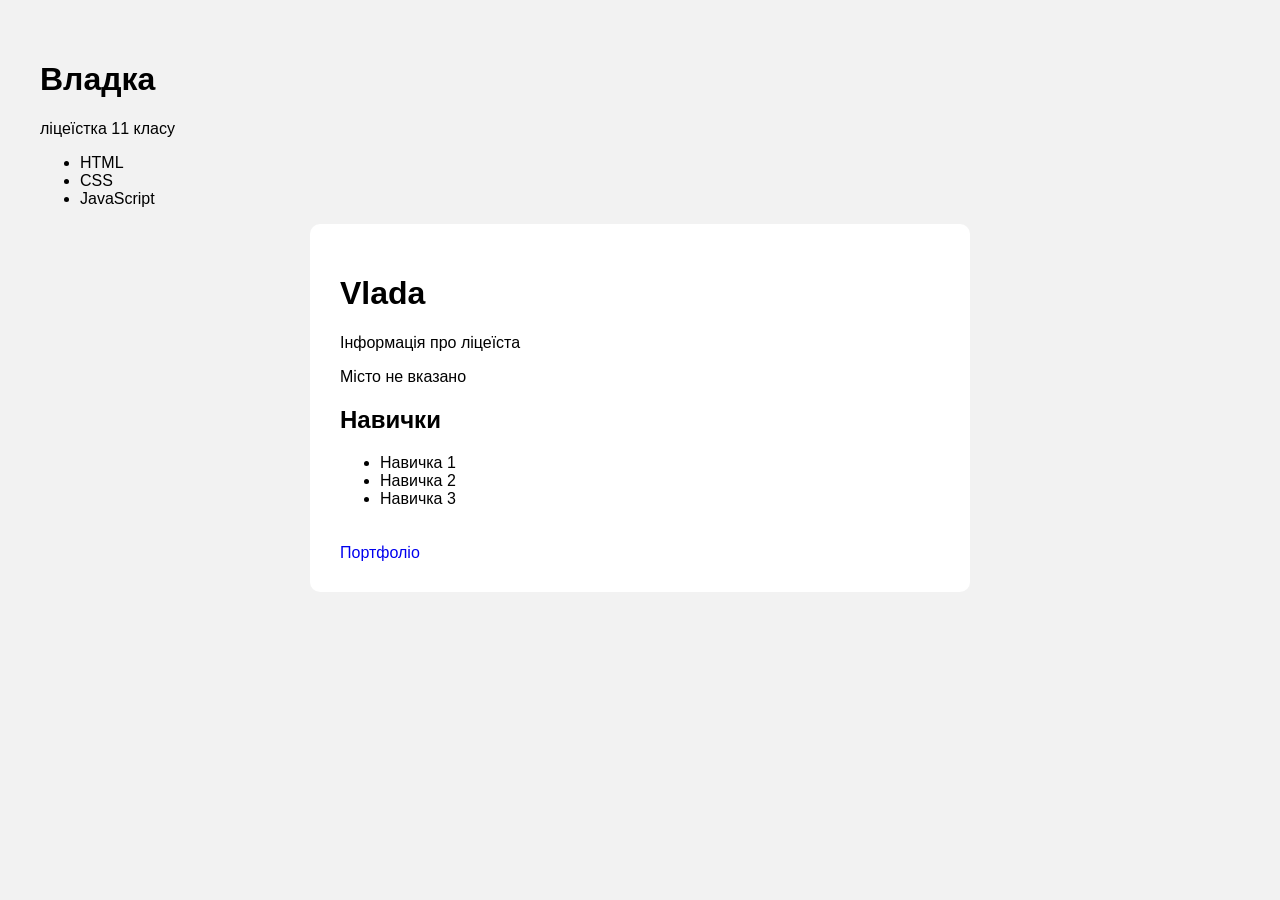
<file: pr13/index.html>
<!DOCTYPE html>
<html lang="en">
<head>
  <meta charset="UTF-8">
  <title>Title</title>
  <link rel="stylesheet" href="style.css">
</head>
<body>
<h1>Владка</h1>
<p>ліцеїстка 11 класу</p>
  <ul>
    <li>HTML</li>
    <li>CSS</li>
    <li>JavaScript</li>
  </ul>


<main class="profile">
  <h1 id="profile-name">Ім'я учня</h1>
  <p class="profile-role">Інформація про ліцеїста</p>
  <p id="profile-city">Місто не вказано</p>
  <h2>Навички</h2>
  <ul id="skills-list">
    <li class="skill">Навичка 1</li>
    <li class="skill">Навичка 2</li>
    <li class="skill">Навичка 3</li>
  </ul>
  <a href="#" id="profile-link">Портфоліо</a>

</main>

<script src="script.js"></script>
</body>
</html>
</file>
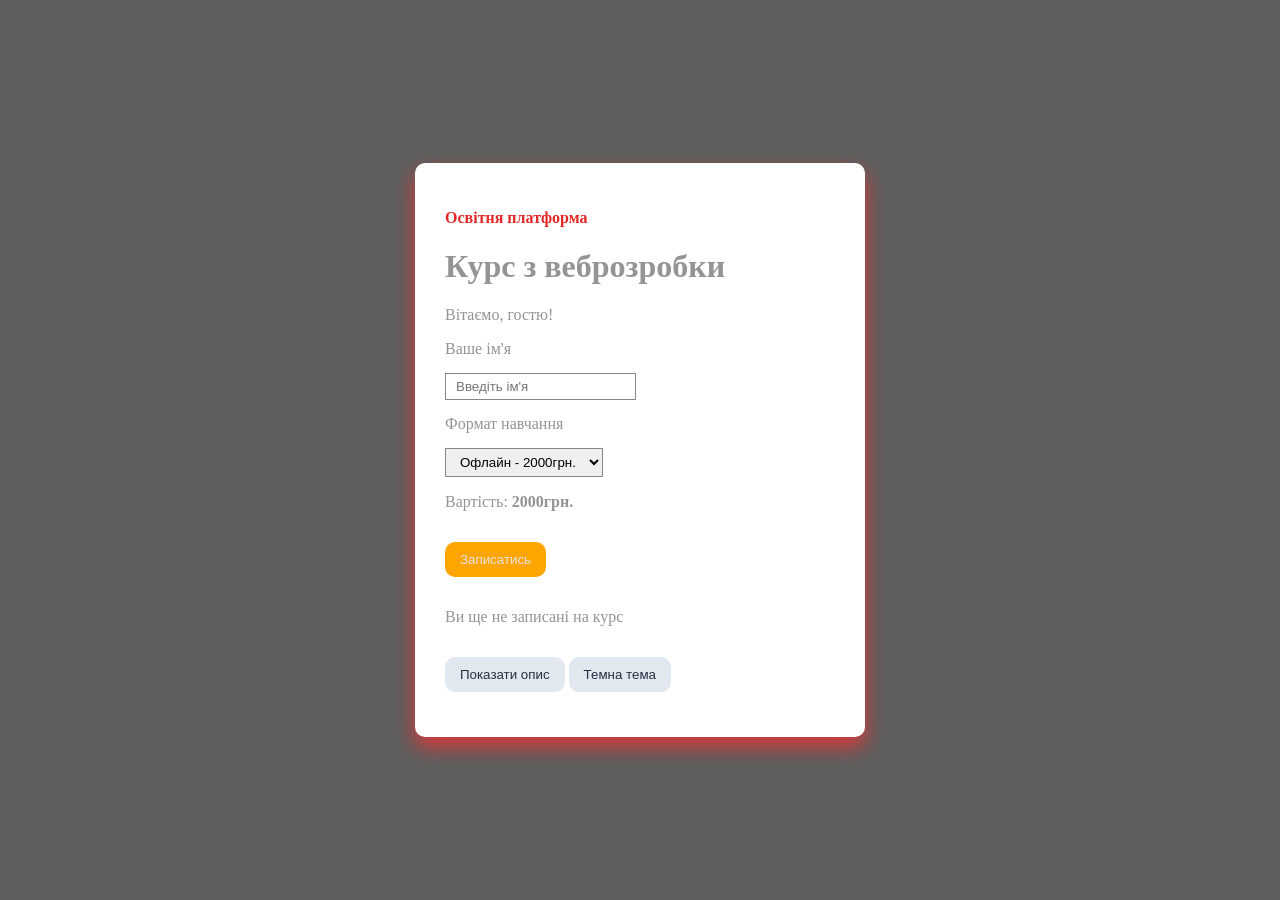
<file: pr14/index.html>
<!DOCTYPE html>
<html lang="en">
<head>
    <meta charset="UTF-8">
    <title>Title</title>
    <link rel="stylesheet" href="style.css">
</head>
<body>
<main class="course-card" id="card">
    <p class="tag">Освітня платформа</p>
    <h1>Курс з веброзробки</h1>
    <p id="welcome">Вітаємо, гостю!</p>

    <label for="studentsName">Ваше ім'я</label>
    <input id="studentsName" type="text" placeholder="Введіть ім'я">

    <label for="format">Формат навчання</label>
    <select id="format">
        <option value="2000">Офлайн - 2000грн.</option>
        <option value="1500">Онлайн - 1500грн.</option>
    </select>
    <p>Вартість: <strong id="price">2000грн.</strong></p>
    <button id="enrollBtn">Записатись</button>
    <p id="status">Ви ще не записані на курс</p>


    <button id="detailBtn" class="secondary">Показати опис</button>
    <p class="hidden" id="details">Практичний курс з веброзробки</p>
    <button id="themeBtn" class="secondary">Темна тема</button>
</main>


<script src="script.js" defer></script>
</body>
</html>
</file>
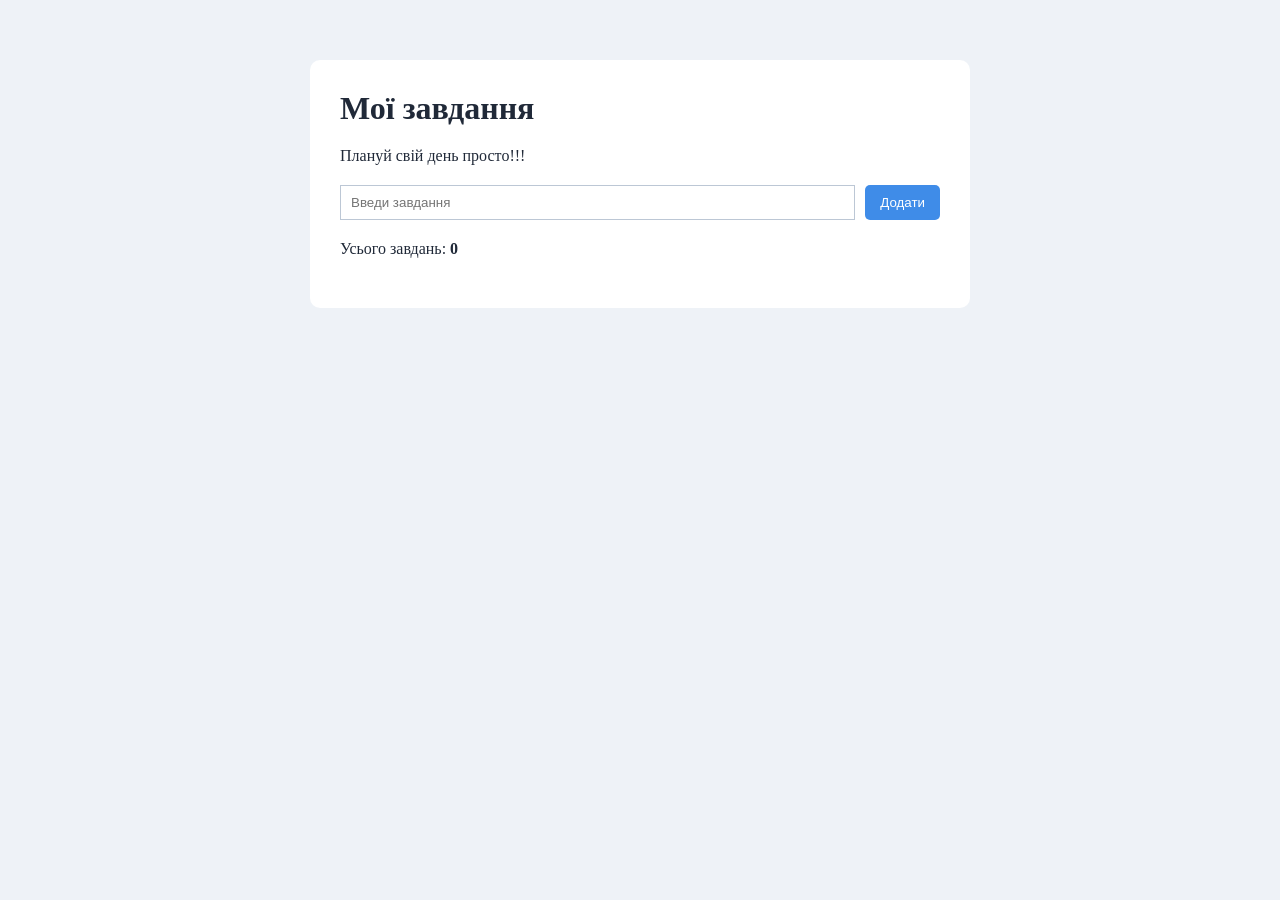
<file: pr15/index.html>
<!DOCTYPE html>
<html lang="en">
<head>
  <meta charset="UTF-8">
  <title>Title</title>
  <link rel="stylesheet" href="style.css">
</head>
<body>
<main class="app">
  <h1>Мої завдання</h1>
  <p>Плануй свій день просто!!!</p>


  <div class="form-row">
    <input id="taskInput" type="text" placeholder="Введи завдання">
    <button id="addBtn" type="button">Додати</button>
  </div>

  <p>Усього завдань: <strong id="taskCounter">0</strong></p>
  <ul id="taskList"></ul>
</main>


<script src="script.js" defer></script>
</body>
</html>
</file>
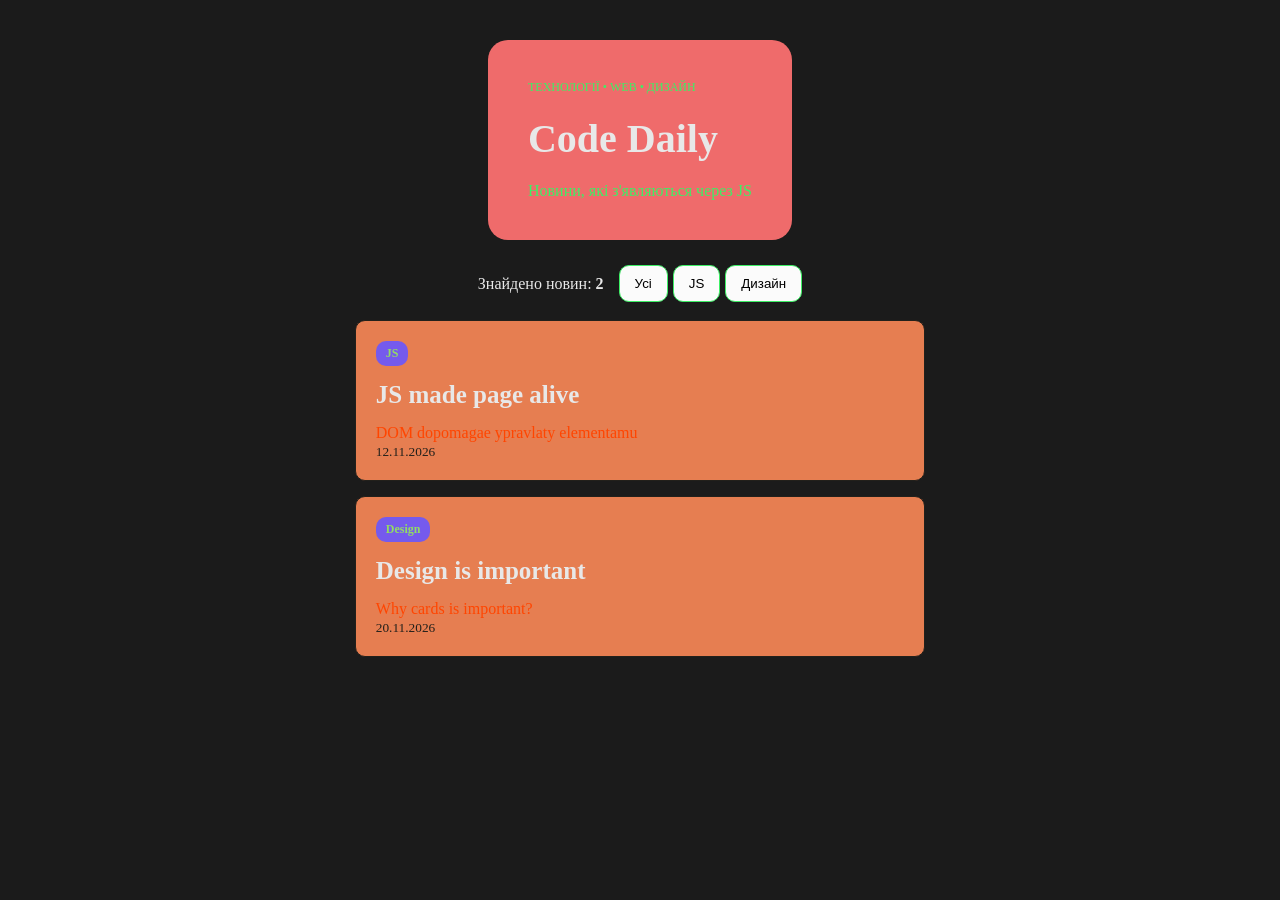
<file: pr16/index.html>
<!DOCTYPE html>
<html lang="en">
<head>
    <meta charset="UTF-8">
    <title>Title</title>
    <link rel="stylesheet" href="style.css">
</head>
<body>
<main class="page">
    <header class="header">
        <p class="paragraph">Технології &bull; WEB &bull; Дизайн</p>
        <h1>Code Daily</h1>
        <p class="subtitle">Новини, які з'являються через JS</p>
    </header>

    <section class="toolbar">
        <p class="counter">Знайдено новин: <strong id="news-count">0</strong></p>
        <div class="filter" aria-label="Фільтр новин">
            <button id="show-all" class="filter-btn active">Усі</button>
            <button id="show-js" class="filter-btn">JS</button>
            <button id="show-design" class="filter-btn">Дизайн</button>
        </div>
    </section>
    <section class="news-grid" id="news-list"></section>
</main>

<script src="script.js"></script>
</body>
</html>
</file>
<file: pr13/style.css>
body{
    font-family: Arial, Helvetica, sans-serif;
    background: #f2f2f2;
    margin: 0;
    padding: 40px;
}
.profile {
    max-width: 600px;
    margin: 0 auto;
    background: #fff;
    padding: 30px;
    border-radius: 10px;
}
.profile a{
    text-decoration: none;
    display: inline-block;
    margin-top: 20px;
}
</file>
<file: pr14/style.css>
*{
    box-sizing: border-box;
}
body{
    margin:0;
    padding:0;
    min-height:100vh;
    display: grid;
    place-items: center;
    font-family: "Kristen ITC", serif;
    background: #5e5e5e;
    color: #959393;
}
.course-card{
    width: min(450px, 90vh);
    padding: 30px;
    background: #fff;
    border-radius: 10px;
    box-shadow: 0 10px 20px rgb(218, 57, 57);
}
.tag{
    color: #e42727;
    font-weight: bold;
}
label{
    display: block;
    margin: 15px 0;
}
input, select{
    border: 1px solid #888787;
    padding: 5px 10px;
}
button{
    margin: 15px 0;
    border: none;
    background: orange;
    color: #e3e3e3;
    cursor: pointer;
    padding: 10px 15px;
    border-radius: 10px;
}
.secondary{
    background: #e2e8f0;
    color: #243041;
}
.hidden{
    display: none;
}
.success{
    color: #147d43;
    font-weight: bold;
}
.dark{
    background: #243041;
    color: #fdfdfd;
}
.dark .secondary{
    background: #475569;
    color: #fff;
}
</file>
<file: pr15/style.css>
*{
    box-sizing: border-box;
    margin: 0;
    padding: 0;
    list-style: none;
}

body{
    background: #eef2f7;
    color: #202938;
}
.app{
    max-width: 660px;
    margin: 60px auto;
    padding: 30px;
    background: #fff;
    border-radius: 10px;
    display: flex;
    flex-direction: column;
    row-gap: 20px;
}
.form-row{
    display: flex;
    gap: 10px;
}
input{
    flex: 1;
    min-width: 0;
    padding: 5px 10px;
    border: 1px solid #bcc7d5;
}
button{
    padding: 10px 15px;
    border: none;
    border-radius: 5px;
    background: #3f8ce8;
    color: #ffffff;
    cursor: pointer;
}
.task{
    display: flex;
    align-items: center;
    gap: 10px;
    padding: 10px 0;
    border-bottom: 1px solid #bcc7d5;
}

.task-text{
    flex: 1;
    overflow-wrap: anywhere;
}

.task.done .task-text{
    text-decoration: line-through;
    color: #29dd5d;
}
.edit-btn{
    background: #e8e138;
}
.delete-btn{
    background: #e74c3c;
}
</file>
<file: pr16/style.css>
*{
    box-sizing: border-box;
    margin: 0;
    padding: 0;
}
body{
    background: #1b1b1b;
    color: #e8e8e8;
}
.page{
    min-width: 1000px;
    padding: 40px 20px 60px;

    display: flex;
    flex-direction: column;
    justify-content: center;
    align-items: center;
}
.header{
    padding: 40px;
    border-radius: 20px;
    background: #ef6b6b;


}
.paragraph{
    color: #3def65;
    font-size: 12px;
    text-transform: uppercase;
}
h1{
    margin: 20px 0;
    font-size: 40px;
}
.subtitle{
    margin-bottom: 0;
    color: #3def65;
}
.toolbar{
    display: flex;
    justify-content: space-between;
    align-items: center;
    flex-wrap: wrap;
    gap: 15px;
    margin: 25px 0 18px;
}

.filter{
    display: flex;
    gap: 5px;
    flex-wrap: wrap;
}
.filter-btn{
    padding: 10px 15px;
    border:  1px solid #3def65;
    border-radius: 10px;
    background: #fbfbfb;
    cursor: pointer;
}
.filter-btn:hover{
    background: #ef6b6b;
}
.filter-btn:active{
    background: #ef3737;
    color: white;
    border-color: #1b1b1b;
}

.news-grid{
    display: flex;
    flex-wrap: wrap;
    gap: 15px;
}

.news-card{
    flex: 1 1 300px;
    padding: 20px;
    background: #e67e51;
    border: 1px solid #22201b;
    border-radius: 10px;
}
.news-card h2{
    margin: 15px 0 15px;
    font-size: 25px;
}

.news-card p{
    color: orangered;
}

.news-card small{
    color: #22201b;
}
.tag{
    display: inline-block;
    border-radius: 10px;
    padding: 5px 10px;
    background: #755aed;
    color: #92dc63;
    font-size: 12px;
    font-weight: bold;
}
</file>
